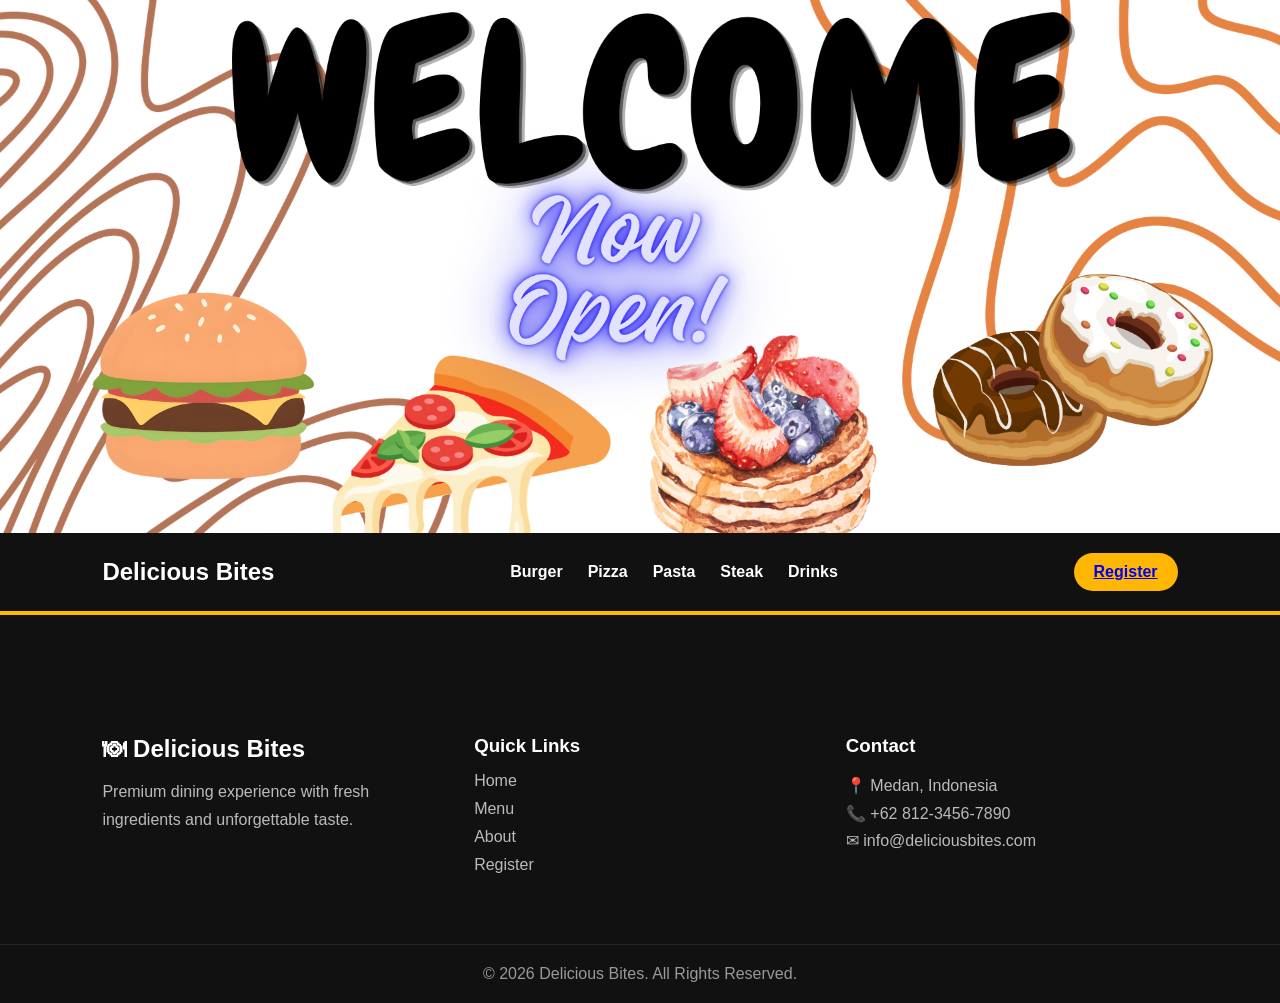
<file: index.html>
<html>
<head>
  <title>Delicious Bites</title> 
  <link rel="stylesheet" href="commerce.css">
</head>
<body>
  <header class="hero">
  <img src="WELCOME.png" class="header-image">
  </header>
    <nav class="navbar">
      <h1 class="logo">Delicious Bites</h1>
	  <ul class="nav-links">

  <li class="dropdown">
    <a href="#">
      Burger
    </a>
    <ul class="submenu">
      <li><a href="#" onclick="loadMenu('burger1')">Classic Burger</a></li>
      <li><a href="#" onclick="loadMenu('burger2')">Cheese Burger</a></li>
    </ul>
  </li>

  <li class="dropdown">
    <a href="#">
      Pizza
    </a>
    <ul class="submenu">
      <li><a href="#" onclick="loadMenu('pizza1')">Italian Pizza</a></li>
      <li><a href="#" onclick="loadMenu('pizza2')">Pepperoni Pizza</a></li>
    </ul>
  </li>

  <li class="dropdown">
    <a href="#">
      Pasta
    </a>
    <ul class="submenu">
      <li><a href="#" onclick="loadMenu('pasta1')">Creamy Pasta</a></li>
      <li><a href="#" onclick="loadMenu('pasta2')">Carbonara</a></li>
    </ul>
  </li>

  <li class="dropdown">
    <a href="#">
      Steak
    </a>
    <ul class="submenu">
      <li><a href="#" onclick="loadMenu('steak1')">Premium Steak</a></li>
      <li><a href="#" onclick="loadMenu('steak2')">BBQ Steak</a></li>
    </ul>
  </li>

  <li class="dropdown">
    <a href="#">
      Drinks
    </a>
    <ul class="submenu">
      <li><a href="#" onclick="loadMenu('drink1')">Coffee</a></li>
      <li><a href="#" onclick="loadMenu('drink2')">Juice</a></li>
    </ul>
  </li>

</ul>
		<a href="registerindex.html" class="register-btn">Register</a>
	  </nav>
  <div class="menu-grid" id="menuList"></div>
  <footer class="footer">
  <div class="footer-content">
    <div class="footer-brand">
      <h2>🍽 Delicious Bites</h2>
      <p>
        Premium dining experience with fresh ingredients and unforgettable taste.
      </p>
    </div>
    <div class="footer-links">
      <h3>Quick Links</h3>
      <a href="#">Home</a>
      <a href="#">Menu</a>
      <a href="#">About</a>
      <a href="#">Register</a>
    </div>
    <div class="footer-contact">
      <h3>Contact</h3>
      <p>📍 Medan, Indonesia</p>
      <p>📞 +62 812-3456-7890</p>
      <p>✉ info@deliciousbites.com</p>
    </div>
  </div>
  <div class="footer-bottom">
    © 2026 Delicious Bites. All Rights Reserved.
  </div>
</footer>
  <script src="commerce.js"></script>
</body>
</html>
</file>
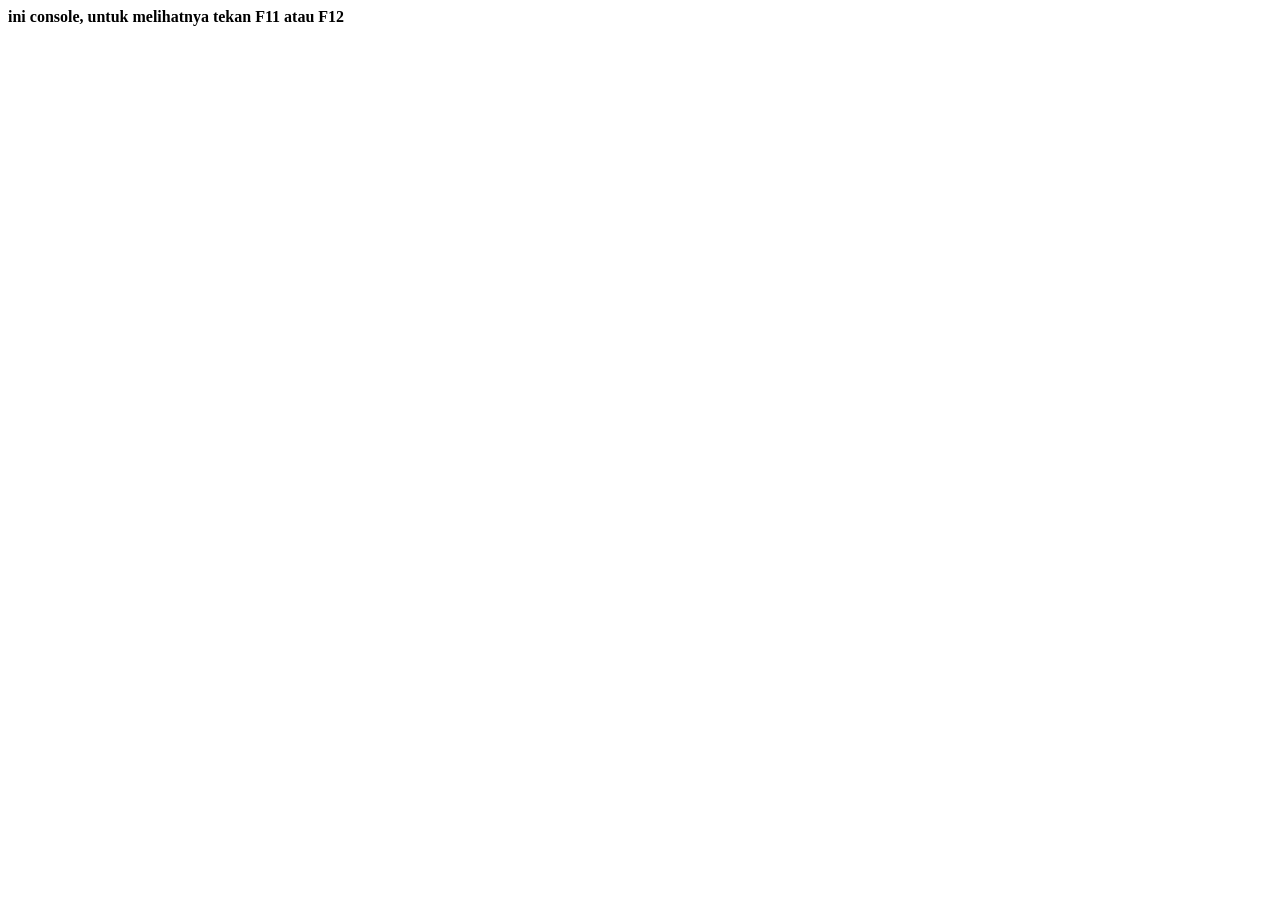
<file: console.com.nobel.html>
<html>
<head>
<title>Contoh Console</title>
</head>
<body>
<b>ini console, untuk melihatnya tekan F11 atau F12 </b>
<script>
console.log("Selamat datang");
console.log(20*20);
</script>
</body>
</html>
</file>
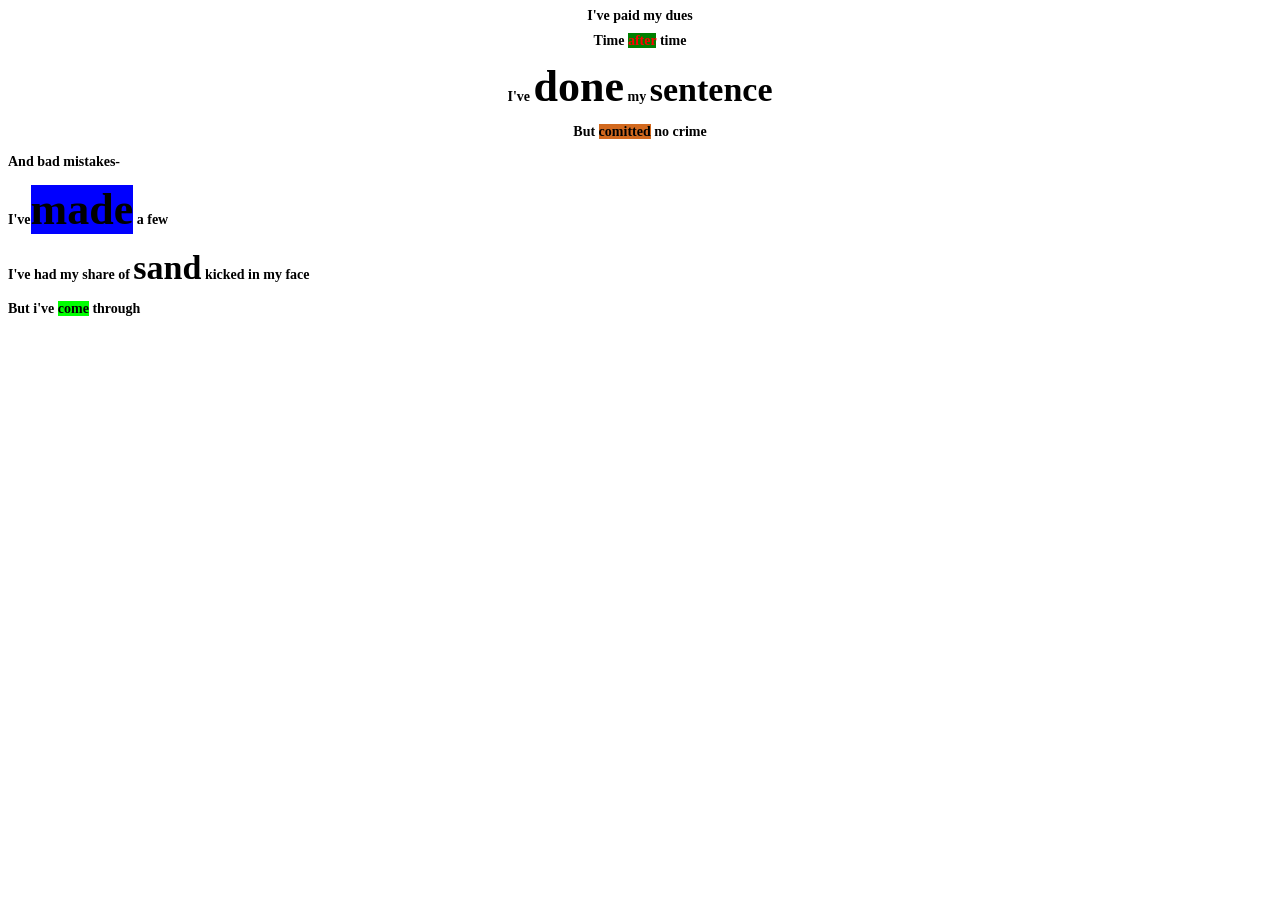
<file: extrapoin.html>
<html>
<head>
    <title>Extra Poin</title>
	<link rel="stylesheet" style="text/css" href="extrapoin.css">
</head>
<body>
      <h1>I've paid my dues</h1>
	  <h1>Time <b class="food">after</b> time</h1>
	  <h2>I've <b class="e">done</b> my <b class="c">sentence</b></h2>
	  <h1>But <b class="o">comitted</b> no crime</h1>
	  <h3>And bad mistakes-</h3>
	  <h3>I've<b class="l">made</b> a few</h3>
	  <h3>I've had my share of <b class="c">sand</b> kicked in my face</h3>
	  <h3>But i've <b class="i">come</b> through</h3>
	  
</body>
</file>
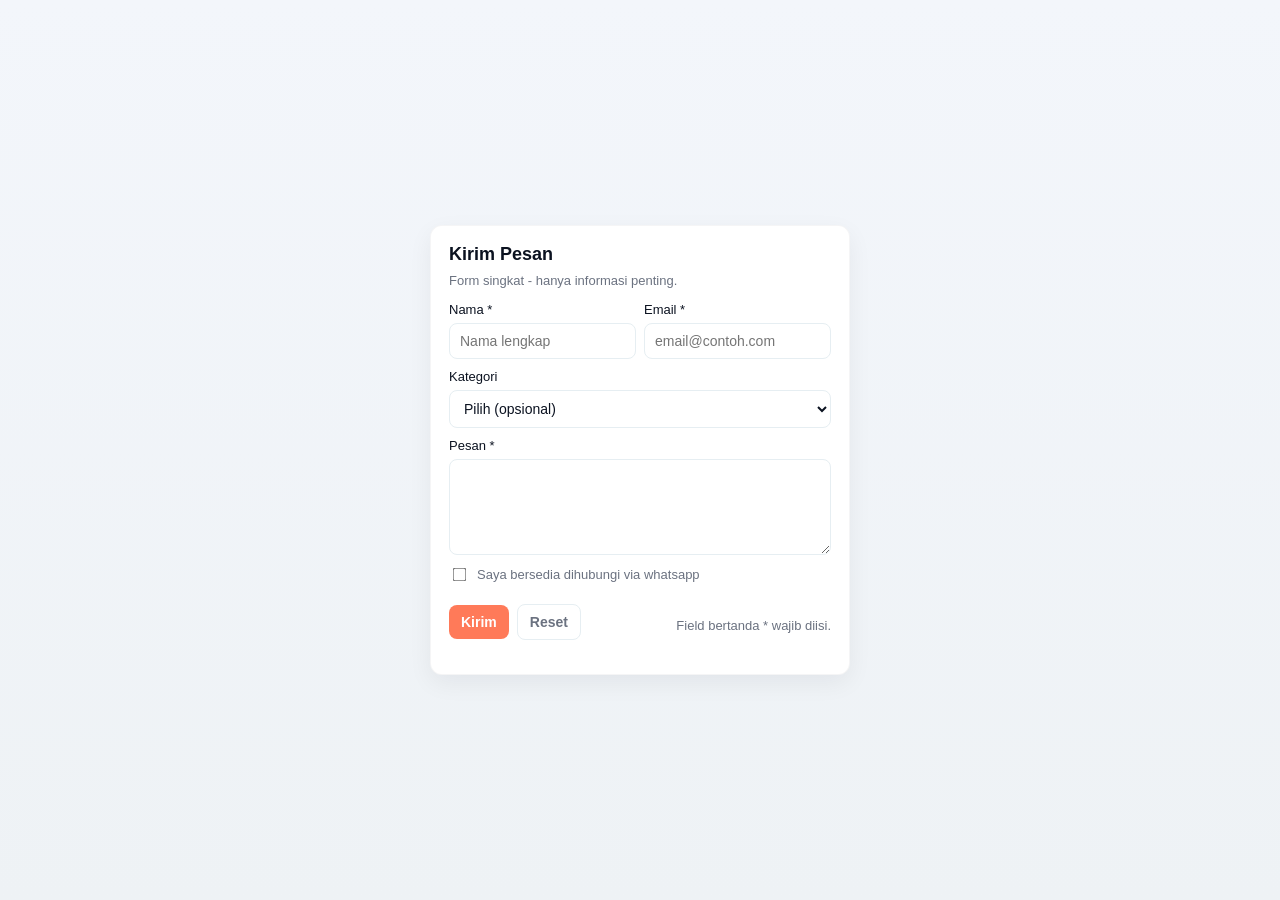
<file: form.html>
<html>
<head>
   <title>Form Sederhana - Versi baru</title>
   <link rel="stylesheet" style="text/css" href="form.css" />
   
 </head>
<body>
    <main class="card" role="main" aria-labelledy="form-title">
	<h1>Kirim Pesan</h1>
	<p class="desc">Form singkat - hanya informasi penting.</p>
	<form >
	   <div class="two-cols">
		<div>
		 <label>Nama *</label>
		 <input type="text" placeholder="Nama lengkap" required>
		</div>
		
	    <div>
         <label>Email *</label>
     	 <input type="email" placeholder="email@contoh.com" required>
		</div>
	</div>
	
	<div>
	 <label for="kategori">Kategori</label>
	  <select id="kategori" name="kategori">
	    <option value="">Pilih (opsional)</option>
		<option value="umum">Pertanyaan Umum</option>
		<option value="order">Order</option>
		<option value="support">Support</option>
	  </select>
	</div>
	
	<div>
	  <label for="pesan">Pesan *</label>
	  <textarea plcaeholder="Tulis pesan anda"></textarea>
	</div>
	
	<label class="row-inline">
	   <input type="checkbox" id="wa" name="wa">
	   <span style="font-size:13px;color:var(--muted)">Saya bersedia dihubungi via whatsapp</span>
	</label>
	
	<div class="actions">
	   <button type="submit" class="btn submit">Kirim</button>
	   <button type="reset" class="btn clear">Reset</button>
	   <div style="margin-left:auto"class="help">
	           Field bertanda * wajib diisi.
	           </div>
		    </div>
	    </form>
    </main>
</body>
</html>
</file>
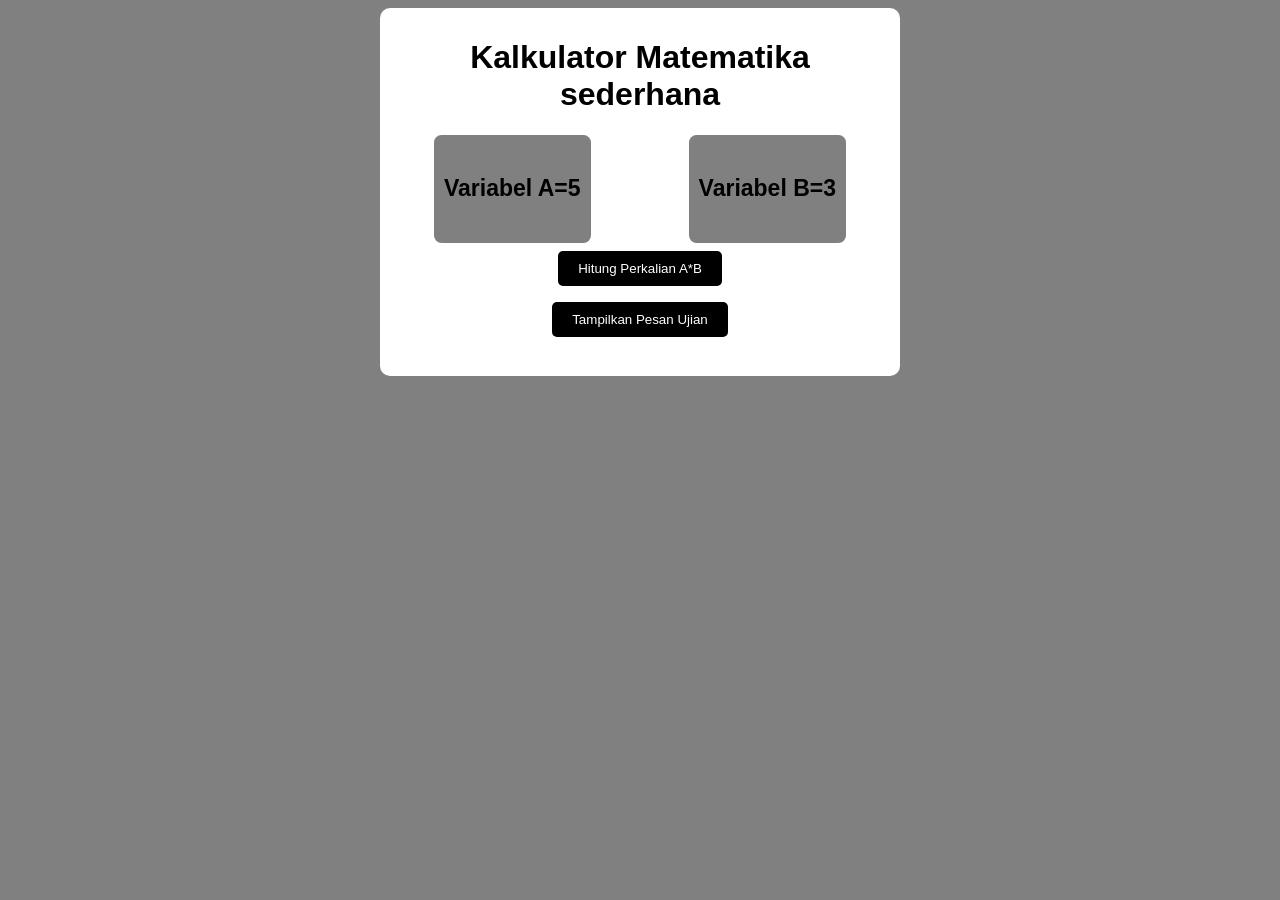
<file: formatif2.html>
<html>
<head>
<title> Formatif </title>
<script src="formatif2.js"></script>
<link rel="stylesheet" href="formatif2.css">
</head>
<body>
 <div class="container">
 
     <h1 class="text">Kalkulator Matematika sederhana<h1>
	 <div class="variables">
	 <div class="box">
	 <h4> Variabel A=5</h4>
	 </div>
	 <div class="box1">
	 <h4> Variabel B=3</h4>
	 </div>
	 </div>
        <button type="button" onclick="document.write "> Hitung Perkalian A*B </button>
		<br>
		<button onclick="tampilkanPesan()">Tampilkan Pesan Ujian</button>
		<br>
	</div>
</body>
</html>
</file>
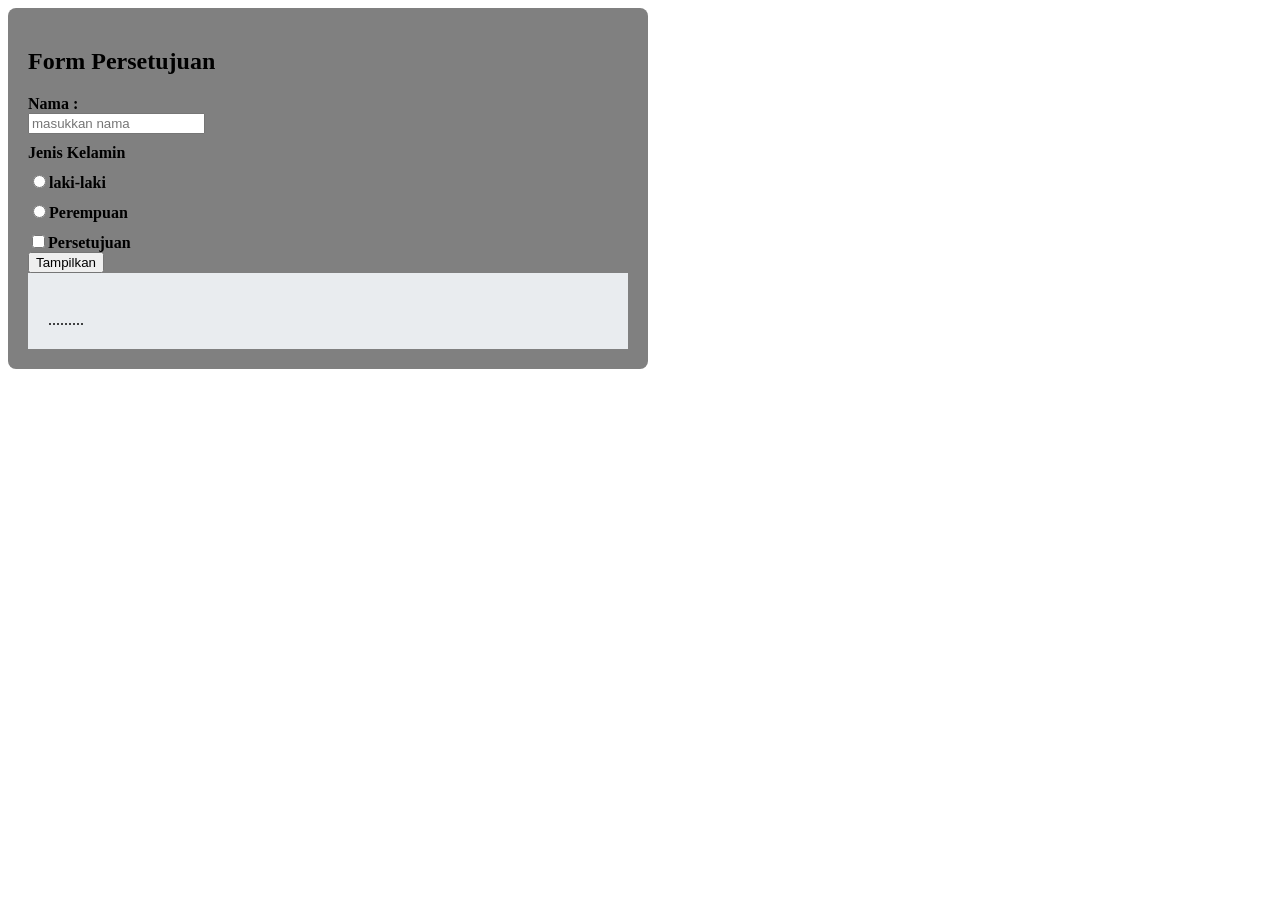
<file: homenobel.html>
<html>
<head>
<title>Form Persetujuan</title>
<link rel="stylesheet" href="homenobel.css">
</head>
<body>
<div class="kontainer">
    <h2>Form Persetujuan</h2>
    <label>Nama : </label>
    <input type="text" id="nama" placeholder="masukkan nama">
    <label>Jenis Kelamin</label>
<div class="radio">
    <label>
    <input type="radio" name="gender" value="pria">laki-laki
	</label>
	<label>
    <input type="radio" name="gender" value="wanita">Perempuan
	</label>
	<label>
    <input type="checkbox" id="setuju">Persetujuan
	</label>
    <button id="tampilkan">Tampilkan</button>
</div>
<div class="kontainer2" id="hasil">
.........
</div>
</div>
<script src="homenobel.js"></script>
</body>
</html>
</file>
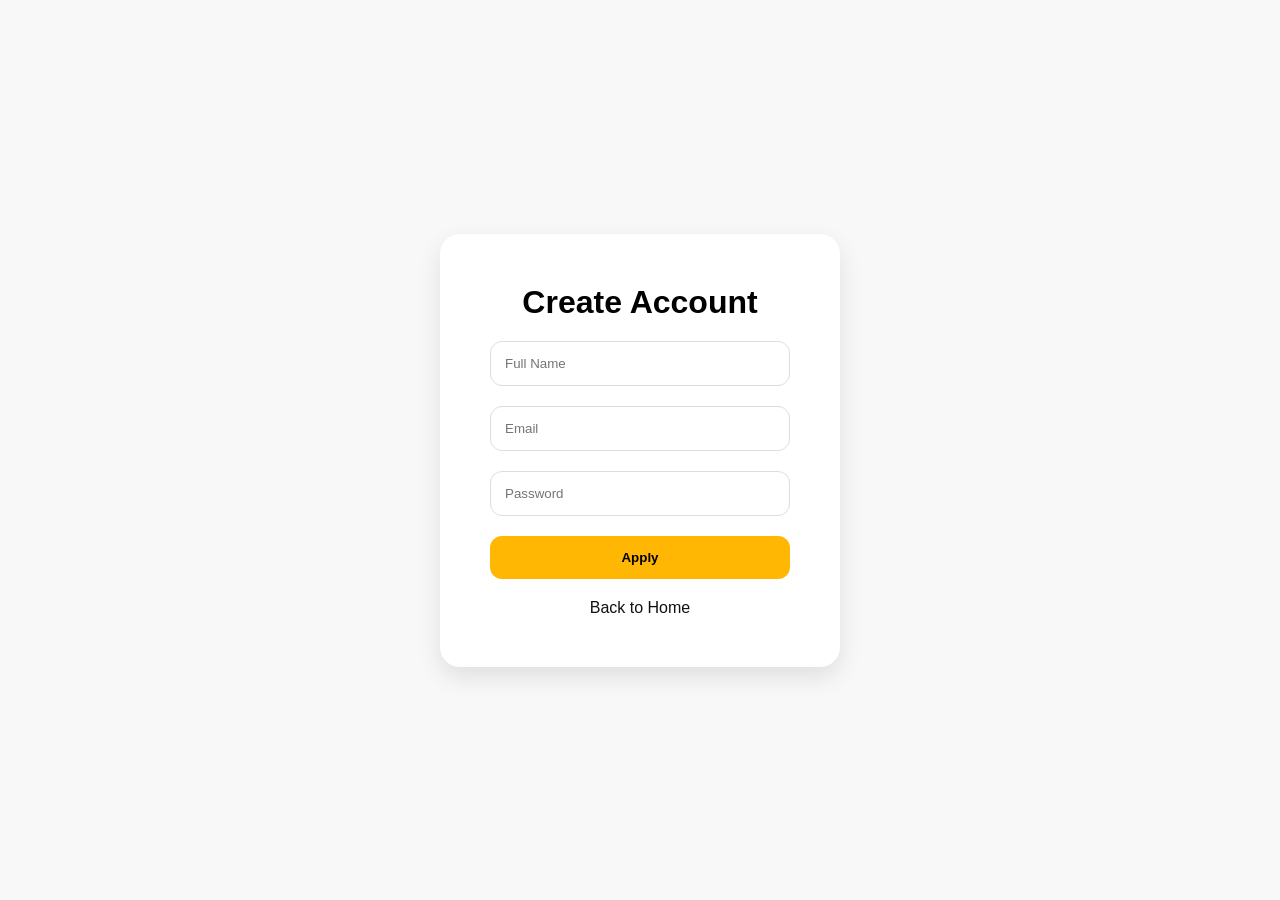
<file: registerindex.html>
<html>
<head>
<title>Register</title>
<link rel="stylesheet" href="commerce.css">
</head>
<body>
<div class="register-page">
<div class="register-box">
<h1>Create Account</h1>
<input type="text" placeholder="Full Name">
<input type="email" placeholder="Email">
<input type="password" placeholder="Password">
<button onclick="applyRegister()">Apply</button>
<a href="index.html">Back to Home</a>
</div>
</div>
<script id="k8x4w2">
function applyRegister(){
alert("Registration Successful!");
}
</script>
</body>
</html>
</file>
<file: commerce.css>
*{
  margin:0;
  padding:0;
  box-sizing:border-box;
}

body{
  font-family:'Poppins',sans-serif;
  background:#f8f8f8;
}

.navbar{
  display:flex;
  justify-content:space-between;
  align-items:center;
  padding:20px 8%;
  background:#111;
  position:sticky;
  top:0;
  z-index:1000;
}

.logo{
  color:white;
}

.nav-links{
  display:flex;
  gap:25px;
  list-style:none;
}

.nav-links a{
  text-decoration:none;
  color:white;
  display:flex;
  flex-direction:column;
  font-weight:600;
}

.nav-links a span{
  opacity:0;
  font-size:12px;
  color:#ffb703;
  transition:0.3s;
}

.nav-links a:hover span{
  opacity:1;
}

.register-btn{
  padding:10px 20px;
  border:none;
  border-radius:30px;
  background:#ffb703;
  font-weight:600;
  cursor:pointer;
}
.hero{
  width:100%;
  background:none;
}

.header-image{
  width:100%;
  display:block;
}
.menu-section{
  padding:80px 8%;
}

.menu-heading{
  text-align:center;
  margin-bottom:50px;
}

.menu-heading h1{
  font-size:48px;
}

.menu-grid{
  display:grid;
  grid-template-columns:repeat(auto-fit,minmax(250px,1fr));
  gap:25px;
}

.card{
  background:white;
  border-radius:20px;
  overflow:hidden;
  box-shadow:0 10px 20px rgba(0,0,0,0.08);
}

.card img{
  width:100%;
  height:220px;
  object-fit:cover;
}

.card-body{
  padding:20px;
}

.card-body h3{
  margin-bottom:10px;
}

.card-body p{
  color:#666;
  margin-bottom:15px;
}

.price{
  color:#ffb703;
  font-size:20px;
  font-weight:700;
}

.buy-btn{
  margin-top:15px;
  width:100%;
  padding:12px;
  border:none;
  border-radius:12px;
  background:#111;
  color:white;
  cursor:pointer;
}
.dropdown{
  position:relative;
}

.submenu{
  position:absolute;
  top:120%;
  left:0;
  background:#111;
  list-style:none;
  min-width:200px;
  border-radius:14px;
  padding:12px 0;

  opacity:0;
  visibility:hidden;
  transform:translateY(-10px);

  transition:all .35s ease;
  box-shadow:0 12px 25px rgba(0,0,0,.25);
}

.dropdown:hover .submenu{
  opacity:1;
  visibility:visible;
  transform:translateY(0);
}

.submenu li{
  padding:0;
}

.submenu a{
  display:block;
  padding:14px 20px;
  color:white;
  text-decoration:none;
  transition:.25s;
}

.submenu a:hover{
  background:#ffb703;
  color:#111;
  padding-left:28px;
}
.footer{
  background:#111;
  color:white;
  margin-top:80px;
}

.footer-content{
  display:grid;
  grid-template-columns:repeat(auto-fit,minmax(250px,1fr));
  gap:40px;
  padding:60px 8%;
}

.footer h2,
.footer h3{
  margin-bottom:15px;
}

.footer p{
  color:#bbb;
  line-height:1.7;
}

.footer-links a{
  display:block;
  color:#bbb;
  text-decoration:none;
  margin-bottom:10px;
  transition:.3s;
}

.footer-links a:hover{
  color:#ffb703;
  padding-left:8px;
}

.footer-bottom{
  text-align:center;
  padding:20px;
  border-top:1px solid rgba(255,255,255,.08);
  color:#999;
}
.footer{
  background:#111;
  color:white;
  margin-top:0;
  padding-top:60px;
  border-top:4px solid #ffb703;
}
.register-page{
height:100vh;
display:flex;
justify-content:center;
align-items:center;
background:#f8f8f8;
}

.register-box{
background:white;
padding:50px;
width:400px;
border-radius:20px;
box-shadow:0 10px 25px rgba(0,0,0,.1);
display:flex;
flex-direction:column;
gap:20px;
}

.register-box h1{
text-align:center;
}

.register-box input{
padding:14px;
border:1px solid #ddd;
border-radius:12px;
}

.register-box button{
padding:14px;
border:none;
border-radius:12px;
background:#ffb703;
cursor:pointer;
font-weight:600;
}

.register-box a{
text-align:center;
text-decoration:none;
color:#111;
}
</file>
<file: extrapoin.css>
h1{
	text-align:center;
	font-family:Calibri 14;
	font-size:14px;
}
.food{
	color:red;
	background-color:green;
}
.e{
	text-align:center;
	font-family:Calibri 24;
	font-size:44px;
	font-weight:bolds;
}
h2{
	text-align:center;
	font-family:Calibri 14;
	font-size:14px;
}
.c{
	font-family:Calibri 24;
	font-size:34px;
}
.o{
	color:black;
	background-color:chocolate;
}
h3{
	text-align:left;
	font-family:Calibri 14;
	font-size:14px;
}
.l{
	text-align:left;
	font-family:Calibri 24;
	font-size:44px;
	font-weight:bolds;
	color:black;
	background-color:blue;
}
.i{
	color:black;
	background-color:lime;
}
</file>
<file: form.css>
:root{
	--bg: #f3f6fb;
	--card: #ffffff;
	--accent: #ff7a59;
	--muted: #6b7280;
	font-family: "Segoe UI", Roboto, Arial, sans-serif;
}
*{box-sizing: border-box; }
body{
	margin:0;
	min-height:100vh;
	display:flex;
	align-items:center;
	justify-content:center;
	background:linear-gradient(180deg, var(--bg), #eef2f5);
	padding:20px;
	color:#0b1220;
}
.card{
	width:100%;
	max-width:420px;
	background:var(--card);
	border-radius:12px;
	box-shadow:0 8px 24px rgba(12,20,30,0.06);
	padding:18px;
	border:1px solid rgba(11,10,32,0.04);
}
h1{
	margin:0 0 8px 0;
	font-size:18px;
}
p.desc{margin:0 0 14px 0; color:var(--muted); font-size:13px;}

form{ display:grid; gap:10px; }
label{ display:block; font-size:13px; margin-bottom:6px; color:#0b1220; }
input[type="text"],
input[type="email"],
textarea,
select{
	width:100%;
	padding:9px 10px;
	border:1px solid #e6eef2;
	border-radius:8px;
	background:#fff;
	font-size:14px;
	color:inherit;
}
input:focus, textarea:focus, select:focus{
	outline:2px solid rgba(255,122,89,0.12);
	border-radius:var(--accent);
}
.two-cols{ display:grid; grid-template-columns:1fr 1fr; gap:8px; }
textarea{ min-height:96px; resize:vertical; }

.row-inline{
	display:flex;
	align-items:center;
	gap:8px;
}
.row-inline input[type="checkbox"]{ transform:scale(1.05); }

.actions{ display:flex; gap:8px; align-items:center; margin-top:4px; }
.btn{
	padding:9px 12px;
	border-radius:8px;
	border:0;
	cursor:pointer;
	font-weight:600;
	font-size:14px;
}
.btn.submit{ background:var(--accent); color:#fff; }
.btn.clear{ background:transparent; border:1px solid #e6eef2; color:var(--muted); }

.help{ font-size:13px; color:var(--muted); margin-top:6px; }

#media {max-width:480px;}{
	.two-cols{ grid-template-columns:1fr; }
}
</file>
<file: formatif2.css>
body{
  background-color:gray;
  background-size: cover;      
  background-position: center; 
  background-repeat: no-repeat;
  font-family: Arial;
}
.container{
	background:white;
	text-align:center;
	margin:auto;
    max-width:500px;
	padding: 10px;
	border-radius:10px;
	outline:grid-template;
}
.box{
	background:gray;
	text-align:left;
	margin:auto;
    max-width:150px;
	max-height:100px;
	padding:10px;
	border-radius:7.5px;
	font-size:23px;
}
button{
	display:inline-block;
	margin: 8px 10px;
	color:white;
	background:black;
	padding:10px 20px;
	border-radius:5px;
	border:0;
}
.box1{
	background:gray;
	text-align:left;
	margin:auto;
    max-width:150px;
	max-height:100px;
	padding:10px;
	border-radius:7.5px;
	font-size:23px;
}
.variables {
    display: flex;
    justify-content: space-between;
    gap: 10px;
}
</file>
<file: homenobel.css>
.kontainer{
	max-width:600px;
	background:grey;
	padding:20px;
	border-radius:8px;
	marign:auto;
}
.radio{
	font-weight:normal;
	display:inline-block;
	margin-right:15px;
}
label{
	display:block;
	margin-top:10px;
	font-weight:bold;
}
.kontainer2{
	max-width:600px;
	background:#e9ecef;
	padding:20px;
	border-radius:bold;
	white-space:pre-line;
}
</file>
